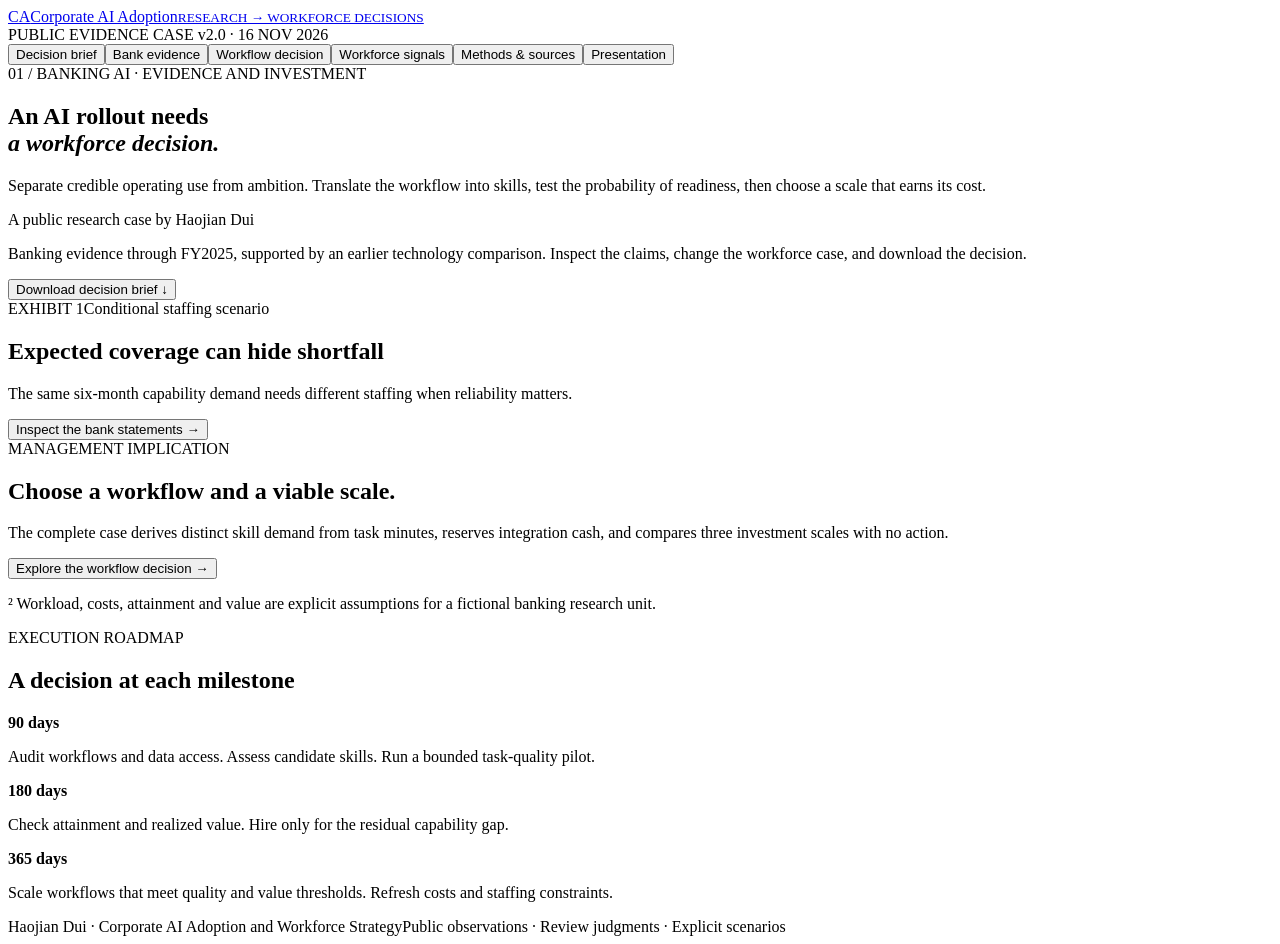
<file: src/corporate_ai/web/index.html>
<!doctype html>
<html lang="en"><head><meta charset="utf-8"><meta name="viewport" content="width=device-width,initial-scale=1"><meta name="description" content="Checkable corporate AI evidence and transparent workforce investment decisions."><title>Corporate AI Adoption | Workforce Strategy</title><style>/*__STYLE__*/</style></head>
<body><header><a class="brand" href="#overview"><span class="brand-mark">CA</span><span>Corporate AI Adoption<small>RESEARCH → WORKFORCE DECISIONS</small></span></a><div class="edition">PUBLIC EVIDENCE CASE <span>v2.0 · 16 NOV 2026</span></div></header>
<nav aria-label="Main navigation"><button data-tab="overview" class="active">Decision brief</button><button data-tab="banks">Bank evidence</button><button data-tab="workflow-case">Workflow decision</button><button data-tab="workforce">Workforce signals</button><button data-tab="methods">Methods & sources</button><button data-tab="presentation">Presentation</button></nav>
<main><section id="overview" class="panel">
<div class="eyebrow">01 / BANKING AI · EVIDENCE AND INVESTMENT</div><div class="hero"><div><h1>An AI rollout needs<br><em>a workforce decision.</em></h1><p class="intro">Separate credible operating use from ambition. Translate the workflow into skills, test the probability of readiness, then choose a scale that earns its cost.</p></div><aside class="hero-note"><span class="dot"></span>A public research case by Haojian Dui<p>Banking evidence through FY2025, supported by an earlier technology comparison. Inspect the claims, change the workforce case, and download the decision.</p><button class="linkbutton" id="brief-export">Download decision brief ↓</button></aside></div>
<div id="metrics" class="metrics"></div>
<div class="grid two"><article class="card"><div class="cardtop"><span class="eyebrow">EXHIBIT 1</span><span class="tag amber">Conditional staffing scenario</span></div><h2>Expected coverage can hide shortfall</h2><p>The same six-month capability demand needs different staffing when reliability matters.</p><div id="label-chart"></div><button class="linkbutton" data-go="banks">Inspect the bank statements →</button></article><article class="card decision"><span class="eyebrow">MANAGEMENT IMPLICATION</span><h2>Choose a workflow and a viable scale.</h2><p>The complete case derives distinct skill demand from task minutes, reserves integration cash, and compares three investment scales with no action.</p><div id="decision-summary"></div><button class="primary" data-go="workflow-case">Explore the workflow decision →</button><p class="fine">² Workload, costs, attainment and value are explicit assumptions for a fictional banking research unit.</p></article></div>
<article class="card roadmap"><div><span class="eyebrow">EXECUTION ROADMAP</span><h2>A decision at each milestone</h2></div><div><b>90 days</b><p>Audit workflows and data access. Assess candidate skills. Run a bounded task-quality pilot.</p></div><div><b>180 days</b><p>Check attainment and realized value. Hire only for the residual capability gap.</p></div><div><b>365 days</b><p>Scale workflows that meet quality and value thresholds. Refresh costs and staffing constraints.</p></div></article></section>

<section id="banks" class="panel" hidden>
<div class="eyebrow">02 / BANKING EVIDENCE · FY2023–FY2025</div><h1>What is operating,<br><em>and for whom?</em></h1>
<p class="intro">Actor, implementation stage, technology, people investment and risk are independent dimensions. A current use statement can also describe risk.</p>
<article class="card"><div class="cardtop"><h2>Read the evidence across periods</h2><span class="tag">Assistant reference coding</span></div><div id="bank-matrix"></div><p class="fine">Cells summarize selected reviewed spans. Unknown means no reviewed internal-use statement; it does not mean non-adoption. BAC FY2025 is a collection gap. Click a cell to inspect its evidence.</p></article>
<div class="toolbar"><label>Bank<select id="bank-company"><option value="">All banks</option></select></label><label>Fiscal period<select id="bank-period"><option value="">All periods</option><option>2023</option><option>2024</option><option>2025</option></select></label><label>Stage<select id="bank-stage"><option value="">All stages</option><option value="deployed">Deployed</option><option value="pilot">Pilot</option><option value="planned">Planned</option><option value="not_established">Not established</option></select></label><label class="search">Search bank evidence<input id="bank-query" type="search" placeholder="e.g. colleagues, coding, risk"></label><button id="bank-export">Export filtered evidence ↓</button></div><label>Try an executed research task<select id="task-preset"><option value="">Select a fixed task</option></select></label><p id="bank-count" class="fine" aria-live="polite"></p><div id="bank-results" class="grid two"></div>
<article class="card"><h2>Document coverage is visible</h2><p>The full parsed text is scanned for candidate locations. Counts describe lexicon and extraction coverage, not adoption intensity. Fiscal labels are all December year ends; narrative and risk sections still differ across issuers.</p><details><summary>Inspect page and candidate inventory</summary><div class="tablewrap"><table><thead><tr><th>Report</th><th>Parsed pages</th><th>Lexicon hits</th><th>Eligible candidates</th></tr></thead><tbody id="bank-source-list"></tbody></table></div></details><button data-go="evidence" class="linkbutton">Open the earlier ten-company technology comparison →</button></article>
</section>
<section id="workflow-case" class="panel" hidden>
<div class="eyebrow">03 / FROM TASKS TO INVESTMENT · USD 2026</div><h1>Buy capacity.<br><em>Prove its value.</em></h1><p class="intro">A hypothetical public-document research workflow: retrieve evidence, check facts, resolve data exceptions and prepare a brief. Bank disclosures establish use-case relevance; task times, costs and success remain explicit scenario inputs.</p>
<div class="evidence-chain"><span>Bank operating evidence</span><b>→</b><span>Task workload</span><b>→</b><span>Reliable capability</span><b>→</b><span>Realized value</span></div>
<div class="grid lab"><article class="card controls"><h2>Make the case your own</h2><label>Monthly document items<input id="case-volume" type="number" min="0" max="200000" step="1000"></label><label>Released-capacity realization (%)<input id="case-realization" type="number" min="0" max="100" step="5"></label><label>Joint reliability target<select id="case-confidence"><option value="0.5">50%</option><option value="0.8">80%</option><option value="0.9">90%</option><option value="0.95">95%</option><option value="0.99">99%</option></select></label><label>Total upfront cash cap (USD)<input id="case-budget" type="number" min="0" max="5000000" step="10000"></label><button class="primary" id="case-run">Recalculate workflow decision</button><button id="case-reset">Reset base case</button><label class="file-label">Import your JSON case<input id="case-import" type="file" accept=".json,application/json"></label><p class="fine">Export the base case to edit all task, timing, route-capacity and cost inputs. Imported cases stay in this browser. Browser limits: 1 MB, three skill pools, 30 candidates per route; USD at 2026 prices.</p><p id="case-status" role="status" aria-live="polite"></p></article>
<article class="card"><div class="cardtop"><h2>Scale, defer or proceed</h2><span class="tag amber">Scenario result</span></div><div id="workflow-result" aria-live="polite"></div><div class="toolbar"><button id="case-export">Download case & results ↓</button><button id="case-brief">Download matching brief ↓</button></div></article></div>
<div class="grid two"><article class="card"><h2>Workload determines skill demand</h2><div id="task-model"></div><details><summary>Economic reasoning behind the model</summary><p>Task substitution releases time; source checking and exception handling create complementary tasks. Productive capacity becomes cash or contribution only when a budget or demand mechanism realizes it. Backfill and training time are opportunity costs. Integration and learning delay benefits, creating an investment ramp.</p><p><a href="https://www.nber.org/papers/w25684" target="_blank" rel="noopener">Acemoglu & Restrepo: Automation and New Tasks ↗</a><br><a href="https://www.nber.org/papers/w25148" target="_blank" rel="noopener">Brynjolfsson, Rock & Syverson: Productivity J-Curve ↗</a></p></details></article><article class="card"><h2>What does readiness cost?</h2><div id="risk-curve"></div><p class="fine">This separate personnel comparison holds the original 8 / 12 / 6 skill demands fixed. Workflow options above derive their own demands and also pay integration and platform costs.</p><button class="linkbutton" data-go="strategy">Inspect the original expected-coverage model →</button></article></div>
<article class="card"><h2>A research task pack has been executed</h2><div id="research-results"></div><details><summary>Actual analyst pilot and decision gates</summary><p>Use a randomized task-order crossover with consenting analysts and a common public document set. Have independent reviewers score fact correctness, source resolution, unsupported claims and failure severity while blinded to condition. Measure actual completion and revision minutes. Require correct decision-driving citations and agreed quality before monetizing capacity.</p><p>Process owner: baseline task map and exceptions. Learning owner: attainment and transfer. Controls owner: quality and auditability. Finance owner: realized capacity value and budget. Refresh these measurements before scaling.</p></details></article>
</section>
<section id="presentation" class="panel" hidden><div class="eyebrow">PRESENTATION / EIGHT DECISION EXHIBITS</div><h1>A case you<br><em>can explain.</em></h1><p class="intro">A structured walk-through for a hiring manager or project discussion. Use the evidence and workflow tabs for live follow-up.</p><button id="print-deck">Print presentation</button><div id="presentation-slides" class="deck"></div></section>
<section id="evidence" class="panel" hidden><div class="eyebrow">TECHNOLOGY CONTEXT / EARLY ADOPTION EVIDENCE</div><h1>Read the claim.<br><em>Check its scope.</em></h1><p class="intro">Operational use, pilots, plans, people investment, promotional language and risks are coded separately. Review judgments remain visible beside the automatic rule output.</p><div class="toolbar"><label>Company<select id="company-filter"><option value="">All companies</option></select></label><label>Fiscal year<select id="year-filter"><option value="">Both periods</option><option>2023</option><option>2024</option></select></label><label>Review label<select id="label-filter"><option value="">All labels</option></select></label><label class="search">Search evidence<input id="search" type="search" placeholder="e.g. colleagues, training, Copilot"></label><button id="evidence-export">Export filtered CSV ↓</button></div><p id="evidence-count" class="fine" aria-live="polite"></p><div id="evidence-cards" class="grid two"></div></section>
<section id="workforce" class="panel" hidden><article class="card"><span class="eyebrow">CURRENT BANK VACANCY SNAPSHOTS</span><h2>Which capabilities do selected roles request?</h2><div id="vacancy-case"></div></article><div class="eyebrow">03 / PEOPLE AND EXTERNAL DEMAND</div><h1>Separate stocks,<br><em>openings and skills.</em></h1><div class="grid two"><article class="card"><span class="tag">Observed company disclosure</span><h2>Microsoft's functional composition</h2><p>Share of disclosed global full-time employment. These are broad functions, not AI jobs.</p><div id="workforce-chart"></div><p id="workforce-finding"></p><a href="https://www.microsoft.com/investor/reports/ar24/index.html" target="_blank" rel="noopener">FY2024 annual report ↗</a></article><article class="card"><span class="tag blue">Official projections · US</span><h2>Where capability demand may grow</h2><p>BLS 2025–2035 projected employment growth. Openings include replacement demand; they are not today's job postings.</p><div id="labor-chart"></div><p class="fine">Same BLS vintage for all occupations. Selected benchmarks; no mapping of national totals to the ten companies.</p><a href="https://www.bls.gov/emp/tables/occupational-projections-and-characteristics.htm" target="_blank" rel="noopener">BLS Table 1.2 ↗</a></article></div><article class="card"><span class="eyebrow">EMPLOYER REQUIREMENTS</span><h2>What the selected roles ask for</h2><p>Three official descriptions from two employers, captured on 16 November 2026. This targeted sample checks portfolio fit; it cannot measure hiring growth or the workforce skill distribution.</p><div id="jobs" class="grid three"></div></article></section>
<section id="strategy" class="panel" hidden><div class="eyebrow">04 / CONSULTING SCENARIO · USD 2026</div><h1>Build, move<br><em>or recruit?</em></h1><p class="intro">A hypothetical 200-person bank operations unit needs 26 productive capability equivalents in six months. Compare incremental training, redeployment and hiring costs over 36 months.</p><div class="grid lab"><article class="card controls"><h2>Change the decision inputs</h2><label>Training attainment <output id="success-value">80%</output><input id="success" type="range" min="50" max="95" step="5" value="80"></label><label>Capability demand <output id="demand-value">100%</output><input id="demand" type="range" min="50" max="150" step="10" value="100"></label><label>Upfront budget (USD)<input id="budget" type="number" min="0" max="2000000" step="10000" value="400000"></label><label>Annual contribution per capability (USD)<input id="annual-value" type="number" min="0" max="500000" step="1000" value="180000"></label><label>External hire readiness (months)<input id="hire-delay" type="number" min="0" max="36" step="1" value="3"></label><button class="primary" id="run-scenario">Recalculate plan</button><button id="reset-scenario">Reset assumptions</button><p class="fine">Minimize discounted incremental cost subject to expected coverage, disjoint candidate pools, route capacities, readiness and an upfront cash cap.</p></article><article class="card"><div class="cardtop"><h2>Feasible capability plan</h2><span class="tag amber">Scenario assumptions</span></div><div id="scenario-result" aria-live="polite"></div><button id="scenario-export">Download scenario & results ↓</button></article></div><div class="grid two"><article class="card"><h2>36-month net cash flow</h2><p>Upfront spend at month 0; recurring costs for all candidates from month 1; gross contribution only after successful attainment and readiness.</p><div id="cashflow-chart"></div><p class="fine">NPV discounts monthly flows using (1 + annual rate)<sup>month/12</sup>. Payback is undiscounted.</p></article><article class="card"><h2>Assumptions that govern the result</h2><div id="assumptions"></div><details><summary>See all route costs and constraints</summary><div id="route-inputs"></div></details></article></div></section>
<section id="methods" class="panel" hidden><article class="card"><h2>How well does a trained text baseline travel?</h2><p>Binary deployment includes customer products. This diagnostic compares predictions with assistant reference labels and keeps company groups separate for TF-IDF training.</p><div id="grouped-evaluation"></div><h3>Does the new multi-axis coder agree?</h3><div id="axis-evaluation"></div></article><div class="eyebrow">05 / METHODS, LIMITS AND REPRODUCTION</div><h1>Evidence you<br><em>can inspect.</em></h1><div class="grid two"><article class="card"><h2>Legacy seven-class development diagnostic</h2><p>The keyword baseline labels every AI-containing span as deployment. Context rules add action, timing, scope, risk and people-investment cues. Rubric review resolves the actual statement meaning.</p><div id="evaluation"></div><p class="fine" id="review-note"></p><details><summary>Rule disagreements with the rubric review</summary><div id="errors"></div></details></article><article class="card"><h2>Reproduce the complete case</h2><pre>python -m pip install corporate_ai_adoption-2.0.0-py3-none-any.whl
corporate-ai demo --out output</pre><p>The installed package includes public excerpts, source registry, employer snapshots, official labor benchmarks and all scenario inputs. The generated dashboard is a single offline HTML file.</p><button id="portfolio-export">Download portfolio.v1 JSON ↓</button><p><a href="https://github.com/JoeDHJ/corporate-ai-adoption" target="_blank" rel="noopener">Code, report and installation instructions ↗</a></p><p class="fine">No API key, paid model or sibling service is required. No text is sent to an external model.</p></article></div><article class="card"><h2>Legacy technology cohort: source register</h2><p>Retrospective FY2023–FY2024 reporting window, chosen for the early generative-AI adoption wave. Fiscal year ends differ. Selected excerpts do not estimate prevalence, economic impact or a causal hiring response.</p><div class="tablewrap"><table><thead><tr><th>Company</th><th>Industry</th><th>Period</th><th>Source / retrieval</th><th>Reviewed spans</th></tr></thead><tbody id="sources"></tbody></table></div></article></section>
<p id="download-status" role="status" class="fine" aria-live="polite"></p></main><footer><span>Haojian Dui · Corporate AI Adoption and Workforce Strategy</span><span>Public observations · Review judgments · Explicit scenarios</span></footer><script id="case-data" type="application/json">__DATA__</script><script>/*__APP__*/</script></body></html>
</file>
